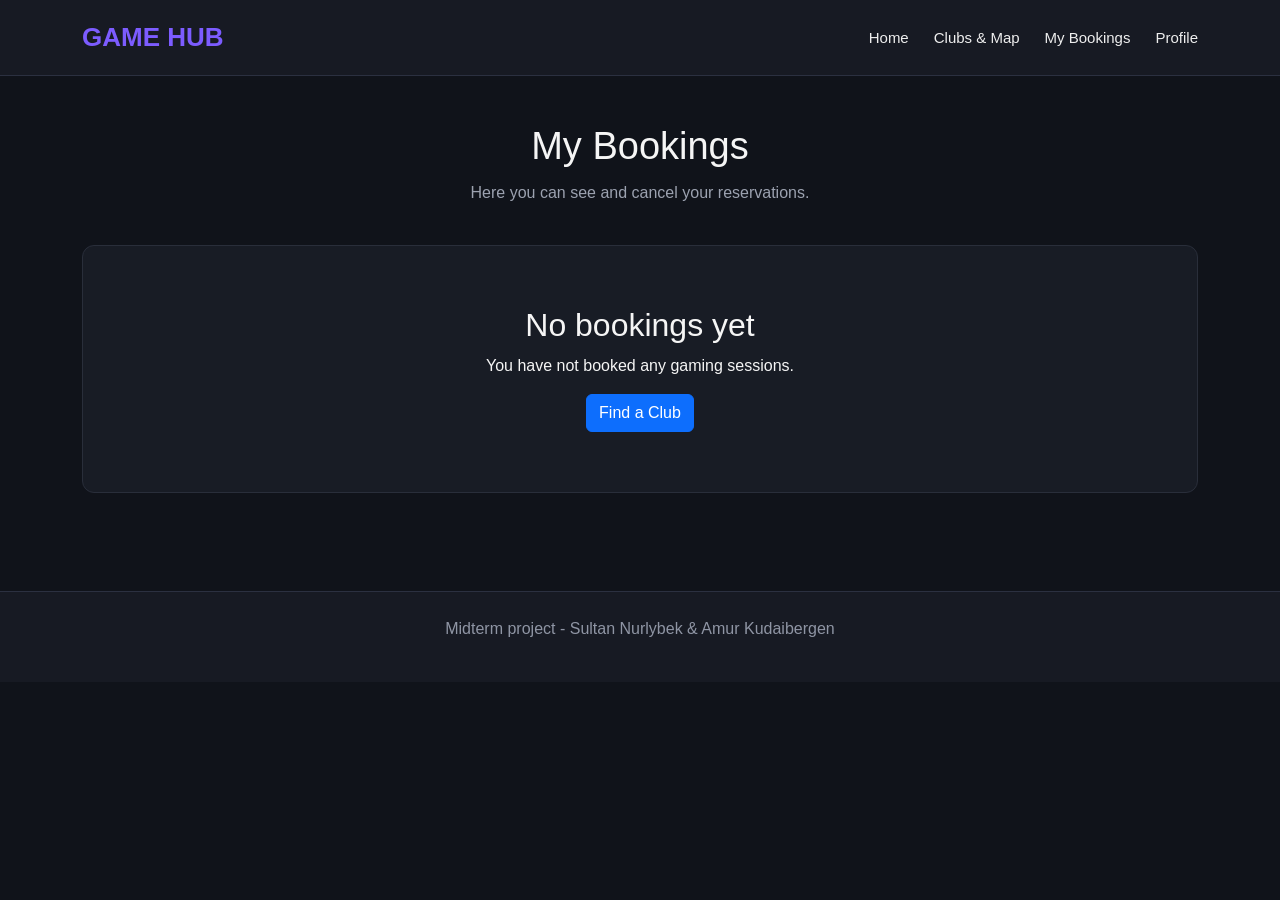
<file: bookings.html>
<!DOCTYPE html>
<html lang="en">
<head>
  <meta charset="UTF-8">
  <meta name="viewport" content="width=device-width, initial-scale=1.0">
  <title>My Bookings - Game Hub</title>

  <link href="https://cdn.jsdelivr.net/npm/bootstrap@5.3.3/dist/css/bootstrap.min.css" rel="stylesheet">
  <link rel="stylesheet" href="css/styles.css">
</head>

<body>

<header class="site-header">
  <div class="container">
    <nav class="navbar navbar-expand-lg">
      <a class="logo" href="index.html">GAME HUB</a>

      <button class="navbar-toggler" type="button" data-bs-toggle="collapse" data-bs-target="#mainNav">
        <span class="navbar-toggler-icon"></span>
      </button>

      <div class="collapse navbar-collapse" id="mainNav">
        <ul class="nav-links navbar-nav ms-auto">
          <li><a href="index.html">Home</a></li>
          <li><a href="clubs.html">Clubs & Map</a></li>
          <li><a href="bookings.html">My Bookings</a></li>
          <li><a href="profile.html">Profile</a></li>
        </ul>
      </div>
    </nav>
  </div>
</header>

<main class="container py-5">

  <div class="section-title">
    <h1>My Bookings</h1>
    <p>Here you can see and cancel your reservations.</p>
  </div>

  <div id="bookingsContainer"></div>

</main>

<footer class="site-footer">
  <div class="container text-center py-4">
    <p>Midterm project - Sultan Nurlybek & Amur Kudaibergen</p>
  </div>
</footer>

<script src="https://cdn.jsdelivr.net/npm/bootstrap@5.3.3/dist/js/bootstrap.bundle.min.js"></script>

<script>

  function getBookings() {
    return JSON.parse(localStorage.getItem("gameHubBookings") || "[]");
  }

  function saveBookings(bookings) {
    localStorage.setItem(
      "gameHubBookings",
      JSON.stringify(bookings)
    );
  }

  function renderBookings() {

    const container = document.getElementById("bookingsContainer");

    const bookings = getBookings();

    container.innerHTML = "";

    if (bookings.length === 0) {

      container.innerHTML = `
            <div class="empty-state">
                <h2>No bookings yet</h2>
                <p>You have not booked any gaming sessions.</p>
                <a href="clubs.html" class="btn btn-primary">
                    Find a Club
                </a>
            </div>
        `;

      return;
    }

    bookings
      .slice()
      .reverse()
      .forEach(booking => {

        const item = document.createElement("article");

        item.className = "booking-item";

        item.innerHTML = `
                <div class="booking-item-header">
                    <div>
                        <h2>${booking.club}</h2>
                        <p class="text-muted mb-0">${booking.pc}</p>
                    </div>

                    <button
                        class="btn btn-outline-danger btn-sm cancel-button"
                        data-id="${booking.id}"
                    >
                        Cancel
                    </button>
                </div>

                <div class="booking-info">

                    <div>
                        <span>Date</span>
                        <strong>${booking.date}</strong>
                    </div>

                    <div>
                        <span>Time</span>
                        <strong>${booking.start} - ${booking.end}</strong>
                    </div>

                    <div>
                        <span>Duration</span>
                        <strong>${booking.hours} hour(s)</strong>
                    </div>

                    <div>
                        <span>Total</span>
                        <strong>${Number(booking.price).toLocaleString()} ₸</strong>
                    </div>

                    <div>
                        <span>Deposit</span>
                        <strong>${Number(booking.deposit).toLocaleString()} ₸</strong>
                    </div>

                    <div>
                        <span>Status</span>
                        <strong class="text-success">Confirmed</strong>
                    </div>

                </div>
            `;

        container.appendChild(item);
      });

    document.querySelectorAll(".cancel-button").forEach(button => {

      button.addEventListener("click", function() {

        const id = Number(button.dataset.id);

        const updated =
          getBookings().filter(booking => booking.id !== id);

        saveBookings(updated);

        renderBookings();
      });

    });
  }

  renderBookings();

</script>

</body>
</html>
</file>
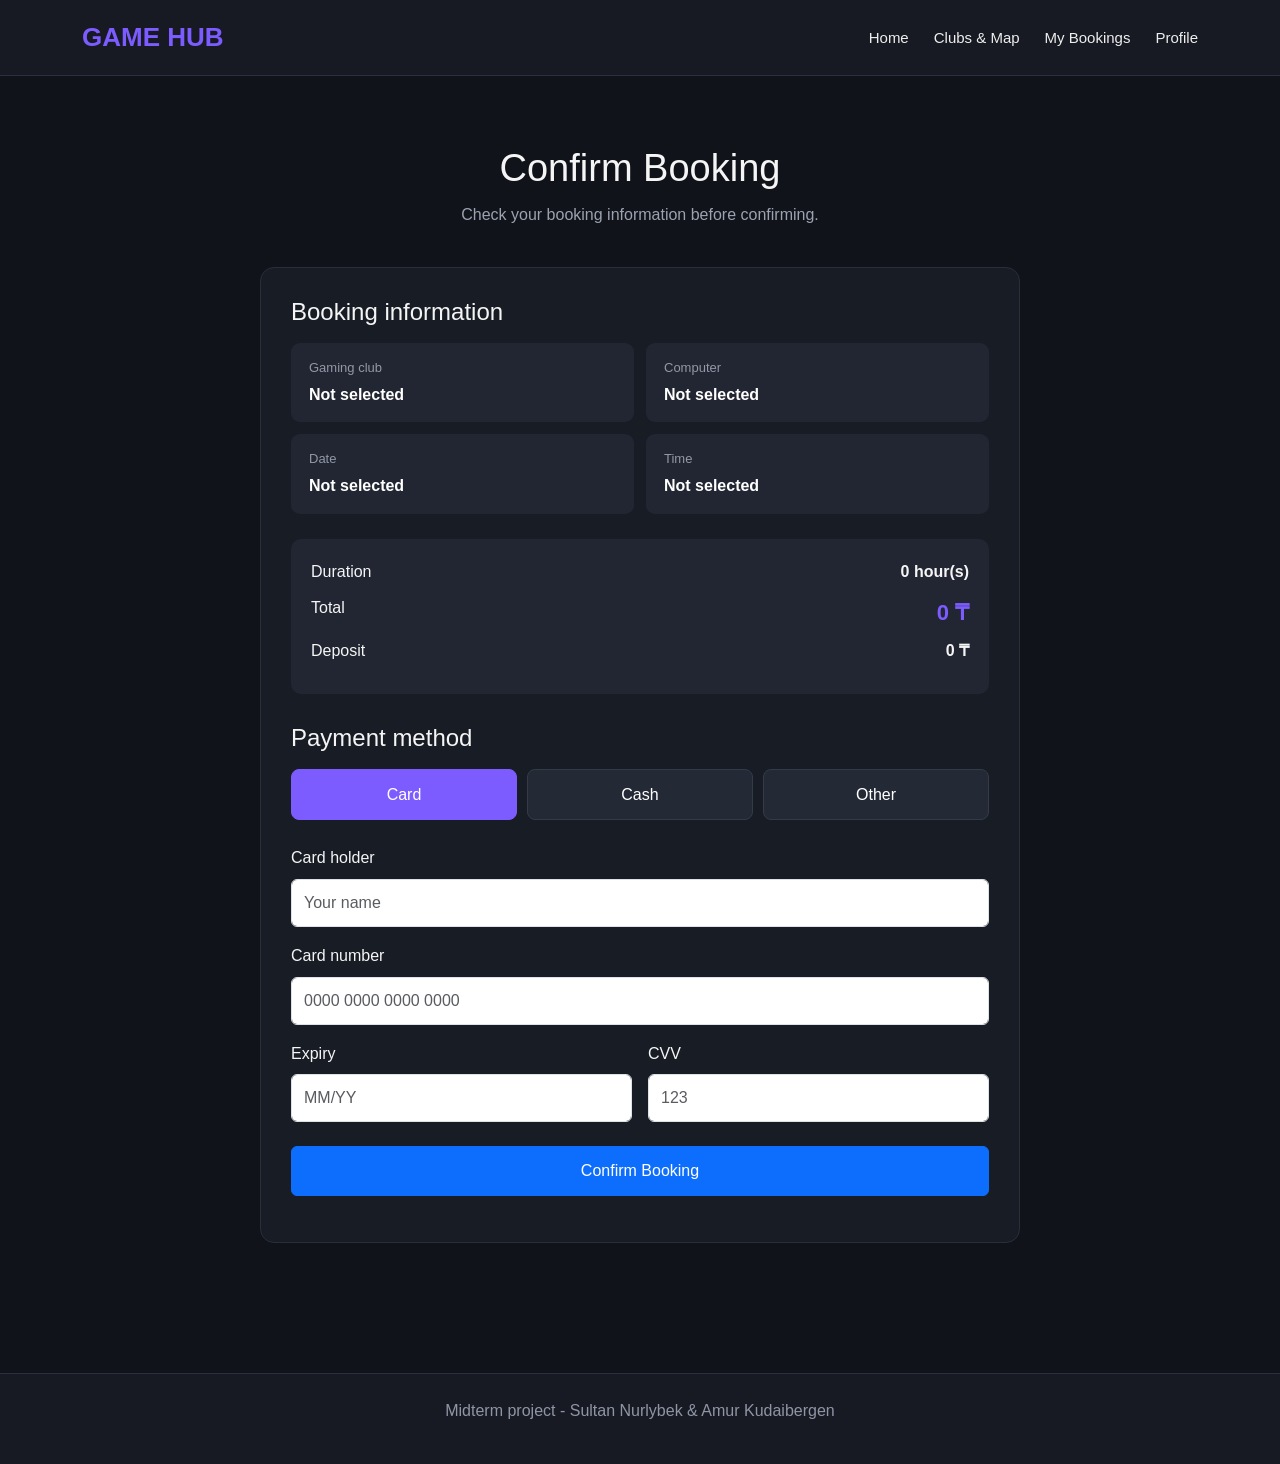
<file: payment.html>
<!DOCTYPE html>
<html lang="en">
<head>
  <meta charset="UTF-8">
  <meta name="viewport" content="width=device-width, initial-scale=1.0">
  <title>Payment - Game Hub</title>

  <link href="https://cdn.jsdelivr.net/npm/bootstrap@5.3.3/dist/css/bootstrap.min.css" rel="stylesheet">
  <link rel="stylesheet" href="css/styles.css">

  <style>
    .payment-page {
      padding-top: 70px;
      padding-bottom: 80px;
    }

    .payment-wrapper {
      max-width: 760px;
      margin: 0 auto;
    }

    .payment-card {
      width: 100%;
      max-width: none;
    }

    .booking-details {
      display: grid;
      grid-template-columns: repeat(2, 1fr);
      gap: 12px;
      margin-bottom: 25px;
    }

    .booking-detail {
      padding: 15px 18px;
      background: #222632;
      border-radius: 9px;
    }

    .booking-detail span {
      display: block;
      color: #9298a7;
      font-size: 13px;
      margin-bottom: 3px;
    }

    .booking-detail strong {
      color: #ffffff;
    }

    .payment-summary {
      margin-bottom: 30px;
    }

    .payment-summary div {
      min-height: 28px;
    }

    .payment-methods {
      display: grid;
      grid-template-columns: repeat(3, 1fr);
      gap: 10px;
    }

    .payment-method {
      margin: 0;
    }

    .payment-form {
      margin-top: 25px;
    }

    .payment-form .form-control {
      height: 48px;
    }

    .payment-form .form-label {
      margin-bottom: 8px;
    }

    .confirm-button {
      height: 50px;
      font-size: 16px;
      font-weight: 500;
    }

    .payment-note {
      padding: 13px 15px;
      margin-top: 18px;
      background: #222632;
      border-radius: 8px;
      color: #a8adba;
      font-size: 14px;
    }

    @media (max-width: 768px) {
      .payment-page {
        padding-top: 40px;
      }

      .booking-details {
        grid-template-columns: 1fr;
      }

      .payment-methods {
        grid-template-columns: 1fr;
      }

      .payment-card {
        padding: 22px !important;
      }
    }
  </style>
</head>

<body>

<header class="site-header">
  <div class="container">
    <nav class="navbar navbar-expand-lg">

      <a class="logo" href="index.html">
        GAME HUB
      </a>

      <button
        class="navbar-toggler"
        type="button"
        data-bs-toggle="collapse"
        data-bs-target="#mainNav"
      >
        <span class="navbar-toggler-icon"></span>
      </button>

      <div class="collapse navbar-collapse" id="mainNav">

        <ul class="nav-links navbar-nav ms-auto">
          <li>
            <a href="index.html">Home</a>
          </li>

          <li>
            <a href="clubs.html">Clubs & Map</a>
          </li>

          <li>
            <a href="bookings.html">My Bookings</a>
          </li>

          <li>
            <a href="profile.html">Profile</a>
          </li>
        </ul>

      </div>

    </nav>
  </div>
</header>

<main class="container payment-page">

  <div class="payment-wrapper">

    <div class="section-title">
      <h1>Confirm Booking</h1>
      <p>
        Check your booking information before confirming.
      </p>
    </div>

    <section class="payment-card">

      <h2 class="h4 mb-3">
        Booking information
      </h2>

      <div class="booking-details">

        <div class="booking-detail">
          <span>Gaming club</span>
          <strong id="clubName">-</strong>
        </div>

        <div class="booking-detail">
          <span>Computer</span>
          <strong id="pcName">-</strong>
        </div>

        <div class="booking-detail">
          <span>Date</span>
          <strong id="bookingDate">-</strong>
        </div>

        <div class="booking-detail">
          <span>Time</span>
          <strong id="bookingTime">-</strong>
        </div>

      </div>

      <div class="payment-summary">

        <div>
          <span>Duration</span>
          <strong>
            <span id="bookingHours">0</span> hour(s)
          </strong>
        </div>

        <div>
          <span>Total</span>
          <strong class="payment-total">
            <span id="totalPrice">0</span> ₸
          </strong>
        </div>

        <div>
          <span>Deposit</span>
          <strong>
            <span id="deposit">0</span> ₸
          </strong>
        </div>

      </div>

      <h2 class="h4 mb-3">
        Payment method
      </h2>

      <div class="payment-methods">

        <button
          type="button"
          class="payment-method active"
          data-method="Card"
        >
          Card
        </button>

        <button
          type="button"
          class="payment-method"
          data-method="Cash"
        >
          Cash
        </button>

        <button
          type="button"
          class="payment-method"
          data-method="Other"
        >
          Other
        </button>

      </div>

      <form id="paymentForm" class="payment-form">

        <div id="cardFields">

          <div class="mb-3">

            <label
              for="cardName"
              class="form-label"
            >
              Card holder
            </label>

            <input
              type="text"
              id="cardName"
              class="form-control"
              placeholder="Your name"
            >

          </div>

          <div class="mb-3">

            <label
              for="cardNumber"
              class="form-label"
            >
              Card number
            </label>

            <input
              type="text"
              id="cardNumber"
              class="form-control"
              placeholder="0000 0000 0000 0000"
              maxlength="19"
            >

          </div>

          <div class="row g-3">

            <div class="col-6">

              <label
                for="cardDate"
                class="form-label"
              >
                Expiry
              </label>

              <input
                type="text"
                id="cardDate"
                class="form-control"
                placeholder="MM/YY"
                maxlength="5"
              >

            </div>

            <div class="col-6">

              <label
                for="cardCvv"
                class="form-label"
              >
                CVV
              </label>

              <input
                type="password"
                id="cardCvv"
                class="form-control"
                placeholder="123"
                maxlength="3"
              >

            </div>

          </div>

        </div>

        <div
          id="cashMessage"
          class="payment-note"
          style="display: none;"
        >
          You can pay at the gaming club when you arrive.
        </div>

        <button
          type="submit"
          class="btn btn-primary w-100 mt-4 confirm-button"
        >
          Confirm Booking
        </button>

        <p
          id="paymentMessage"
          class="text-center mt-3 mb-0"
        ></p>

      </form>

    </section>

  </div>

</main>

<footer class="site-footer">
  <div class="container text-center py-4">
    <p>
      Midterm project - Sultan Nurlybek & Amur Kudaibergen
    </p>
  </div>
</footer>

<script src="https://cdn.jsdelivr.net/npm/bootstrap@5.3.3/dist/js/bootstrap.bundle.min.js"></script>

<script>

  const params = new URLSearchParams(window.location.search);

  const club = params.get("club") || "";
  const pc = params.get("pc") || "";
  const date = params.get("date") || "";
  const start = params.get("start") || "";
  const end = params.get("end") || "";
  const hours = Number(params.get("hours") || 0);
  const price = Number(params.get("price") || 0);

  document.getElementById("clubName").textContent =
    club || "Not selected";

  document.getElementById("pcName").textContent =
    pc || "Not selected";

  document.getElementById("bookingDate").textContent =
    date || "Not selected";

  document.getElementById("bookingTime").textContent =
    start && end ? start + " - " + end : "Not selected";

  document.getElementById("bookingHours").textContent =
    hours;

  document.getElementById("totalPrice").textContent =
    price.toLocaleString();

  document.getElementById("deposit").textContent =
    Math.round(price * 0.25).toLocaleString();

  const paymentMethods =
    document.querySelectorAll(".payment-method");

  const cardFields =
    document.getElementById("cardFields");

  const cashMessage =
    document.getElementById("cashMessage");

  let selectedMethod = "Card";

  paymentMethods.forEach(button => {

    button.addEventListener("click", function() {

      paymentMethods.forEach(item => {
        item.classList.remove("active");
      });

      button.classList.add("active");

      selectedMethod = button.dataset.method;

      if (selectedMethod === "Card") {

        cardFields.style.display = "block";
        cashMessage.style.display = "none";

      } else {

        cardFields.style.display = "none";
        cashMessage.style.display = "block";

      }

    });

  });

  function timeToMinutes(time) {

    const parts = time.split(":");

    return Number(parts[0]) * 60 +
      Number(parts[1]);

  }

  document
    .getElementById("paymentForm")
    .addEventListener("submit", function(event) {

      event.preventDefault();

      const message =
        document.getElementById("paymentMessage");

      message.textContent = "";
      message.className =
        "text-center mt-3 mb-0";

      if (!club || !pc || !date || !start || !end) {

        message.textContent =
          "Booking information is missing.";

        message.classList.add("text-danger");

        return;
      }

      if (selectedMethod === "Card") {

        const cardName =
          document.getElementById("cardName").value.trim();

        const cardNumber =
          document.getElementById("cardNumber").value.trim();

        const cardDate =
          document.getElementById("cardDate").value.trim();

        const cardCvv =
          document.getElementById("cardCvv").value.trim();

        if (
          !cardName ||
          !cardNumber ||
          !cardDate ||
          !cardCvv
        ) {

          message.textContent =
            "Please fill in all card fields.";

          message.classList.add("text-danger");

          return;
        }

      }

      const bookings =
        JSON.parse(
          localStorage.getItem("gameHubBookings") || "[]"
        );

      const newStart =
        timeToMinutes(start);

      const newEnd =
        timeToMinutes(end);

      const conflict =
        bookings.some(booking => {

          if (booking.club !== club) {
            return false;
          }

          if (booking.pc !== pc) {
            return false;
          }

          if (booking.date !== date) {
            return false;
          }

          const oldStart =
            timeToMinutes(booking.start);

          const oldEnd =
            timeToMinutes(booking.end);

          return (
            newStart < oldEnd &&
            newEnd > oldStart
          );

        });

      if (conflict) {

        message.textContent =
          "This PC is already booked for this time.";

        message.classList.add("text-danger");

        return;
      }

      const booking = {

        id: Date.now(),

        club: club,

        pc: pc,

        date: date,

        start: start,

        end: end,

        hours: hours,

        price: price,

        deposit: Math.round(price * 0.25),

        paymentMethod: selectedMethod,

        createdAt: new Date().toISOString()

      };

      bookings.push(booking);

      localStorage.setItem(
        "gameHubBookings",
        JSON.stringify(bookings)
      );

      window.location.href =
        "bookings.html";

    });

</script>

</body>
</html>
</file>
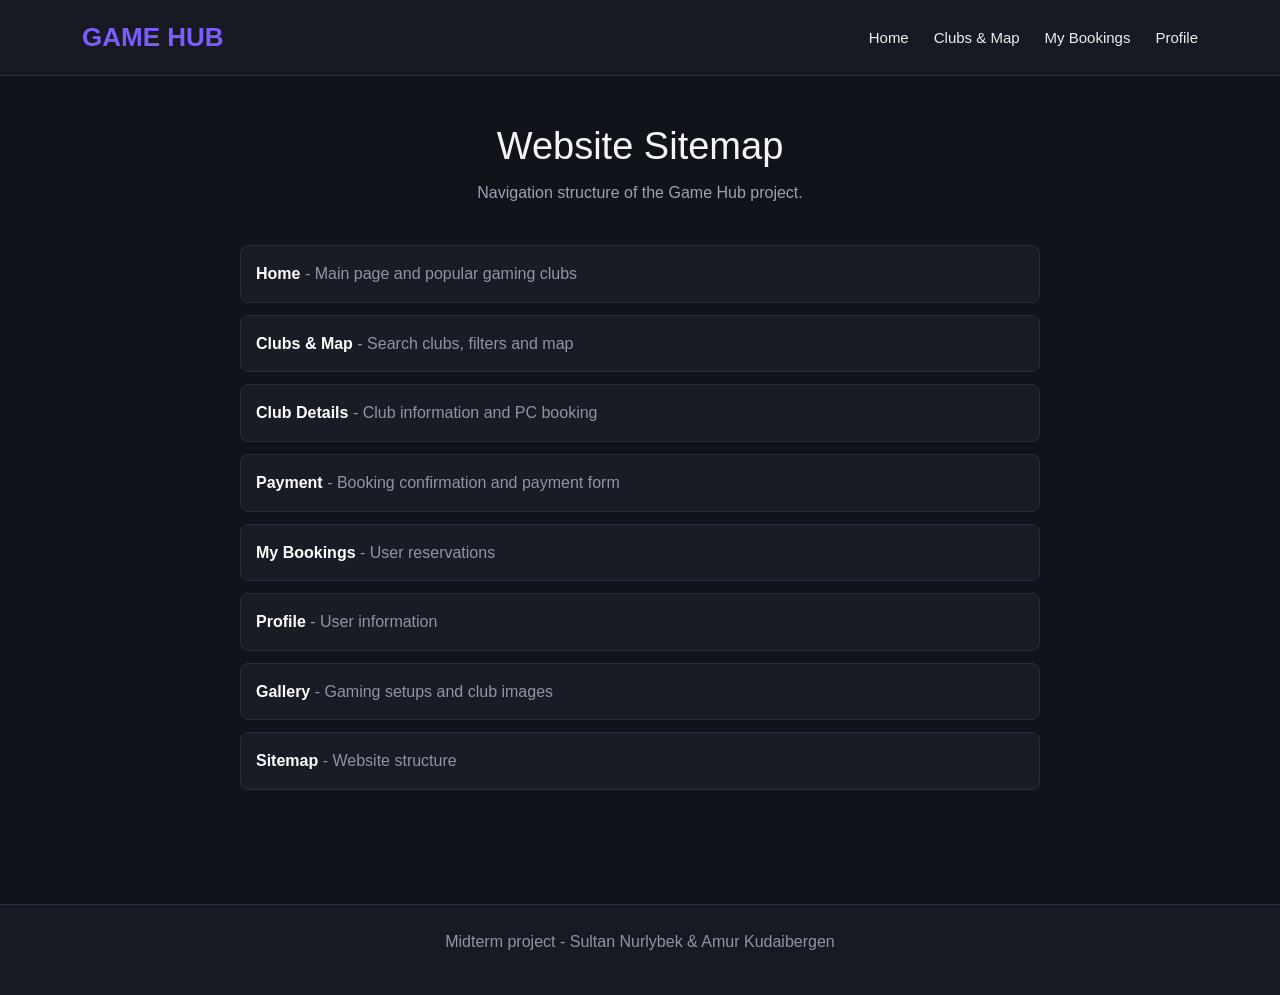
<file: sitemap.html>
<!DOCTYPE html>
<html lang="en">
<head>
  <meta charset="UTF-8">
  <meta name="viewport" content="width=device-width, initial-scale=1.0">
  <title>Sitemap - Game Hub</title>

  <link href="https://cdn.jsdelivr.net/npm/bootstrap@5.3.3/dist/css/bootstrap.min.css" rel="stylesheet">
  <link rel="stylesheet" href="css/styles.css">
</head>

<body>

<header class="site-header">
  <div class="container">
    <nav class="navbar navbar-expand-lg">
      <a class="logo" href="index.html">GAME HUB</a>

      <button class="navbar-toggler" type="button" data-bs-toggle="collapse" data-bs-target="#mainNav">
        <span class="navbar-toggler-icon"></span>
      </button>

      <div class="collapse navbar-collapse" id="mainNav">
        <ul class="nav-links navbar-nav ms-auto">
          <li><a href="index.html">Home</a></li>
          <li><a href="clubs.html">Clubs & Map</a></li>
          <li><a href="bookings.html">My Bookings</a></li>
          <li><a href="profile.html">Profile</a></li>
        </ul>
      </div>
    </nav>
  </div>
</header>

<main class="container py-5">

  <div class="section-title">
    <h1>Website Sitemap</h1>
    <p>Navigation structure of the Game Hub project.</p>
  </div>

  <div class="sitemap">

    <ul>

      <li>
        <a href="index.html">
          <strong>Home</strong>
          <span> - Main page and popular gaming clubs</span>
        </a>
      </li>

      <li>
        <a href="clubs.html">
          <strong>Clubs & Map</strong>
          <span> - Search clubs, filters and map</span>
        </a>
      </li>

      <li>
        <a href="details.html?club=Arena%20One">
          <strong>Club Details</strong>
          <span> - Club information and PC booking</span>
        </a>
      </li>

      <li>
        <a href="payment.html">
          <strong>Payment</strong>
          <span> - Booking confirmation and payment form</span>
        </a>
      </li>

      <li>
        <a href="bookings.html">
          <strong>My Bookings</strong>
          <span> - User reservations</span>
        </a>
      </li>

      <li>
        <a href="profile.html">
          <strong>Profile</strong>
          <span> - User information</span>
        </a>
      </li>

      <li>
        <a href="gallery.html">
          <strong>Gallery</strong>
          <span> - Gaming setups and club images</span>
        </a>
      </li>

      <li>
        <a href="sitemap.html">
          <strong>Sitemap</strong>
          <span> - Website structure</span>
        </a>
      </li>

    </ul>

  </div>

</main>

<footer class="site-footer">
  <div class="container text-center py-4">
    <p>Midterm project - Sultan Nurlybek & Amur Kudaibergen</p>
  </div>
</footer>

<script src="https://cdn.jsdelivr.net/npm/bootstrap@5.3.3/dist/js/bootstrap.bundle.min.js"></script>

</body>
</html>
</file>
<file: css/styles.css>
* {
  box-sizing: border-box;
}

html {
  scroll-behavior: smooth;
}

body {
  margin: 0;
  background: #10131a;
  color: #f5f5f5;
  font-family: Arial, sans-serif;
  line-height: 1.6;
}

a {
  color: #ffffff;
  text-decoration: none;
}

a:hover {
  color: #7c5cff;
}

img {
  max-width: 100%;
  display: block;
}

.site-header {
  position: sticky;
  top: 0;
  z-index: 1000;
  background: #171a23;
  border-bottom: 1px solid #2b3040;
}

.navbar {
  min-height: 75px;
}

.logo {
  color: #7c5cff;
  font-size: 26px;
  font-weight: bold;
}

.logo:hover {
  color: #9b85ff;
}

.nav-links {
  display: flex !important;
  flex-direction: row;
  align-items: center;
  justify-content: flex-end;
  gap: 25px;
  list-style: none;
  margin: 0;
  padding: 0;
}

.nav-links a {
  color: #eeeeee;
  font-size: 15px;
}

.nav-links a:hover {
  color: #7c5cff;
}

.navbar-toggler {
  background: #ffffff;
}

.hero {
  min-height: 560px;
  display: flex;
  align-items: center;
  background:
    linear-gradient(rgba(16, 19, 26, 0.88), rgba(16, 19, 26, 0.96)),
    url("https://images.unsplash.com/photo-1542751371-adc38448a05e?auto=format&fit=crop&w=1800&q=80") center/cover;
}

.hero-content {
  display: block;
  width: 100%;
  max-width: 800px;
}

.hero h1 {
  display: block;
  width: 100%;
  font-size: 58px;
  line-height: 1.1;
  margin-bottom: 25px;
}

.hero h1 span {
  color: #7c5cff;
}

.hero p {
  display: block;
  width: 100%;
  max-width: 700px;
  color: #c1c5cf;
  font-size: 18px;
  margin-bottom: 25px;
}

.hero-search {
  display: block;
  width: 100%;
  max-width: 650px;
  margin-top: 20px;
}

.hero-search .form-control {
  height: 48px;
}

.hero-search .btn {
  height: 48px;
}

.hero-buttons {
  display: flex;
  gap: 10px;
  align-items: center;
}

.btn-main {
  display: inline-block;
  padding: 13px 24px;
  border-radius: 8px;
  background: #7c5cff;
  color: #ffffff;
}

.btn-main:hover {
  background: #6547e8;
  color: #ffffff;
}

.btn-secondary-custom {
  display: inline-block;
  padding: 13px 24px;
  border-radius: 8px;
  background: #242936;
  color: #ffffff;
}

.btn-secondary-custom:hover {
  background: #303746;
  color: #ffffff;
}

.section-title {
  text-align: center;
  margin-bottom: 40px;
}

.section-title h1,
.section-title h2 {
  margin-bottom: 10px;
}

.section-title h1 {
  font-size: 38px;
}

.section-title h2 {
  font-size: 34px;
}

.section-title p {
  color: #9ca2b0;
}

.cards-grid {
  display: grid;
  grid-template-columns: repeat(3, 1fr);
  gap: 24px;
}

.club-card {
  position: relative;
  overflow: hidden;
  background: #181c25;
  border: 1px solid #292e3a;
  border-radius: 12px;
  transition: 0.2s;
}

.club-card:hover {
  transform: translateY(-4px);
  border-color: #7c5cff;
}

.club-card img {
  width: 100%;
  height: 210px;
  object-fit: cover;
}

.club-card-content {
  padding: 22px;
}

.club-card-content h2,
.club-card-content h3 {
  margin: 0;
}

.club-card-content p {
  color: #a8adba;
}

.card-top {
  display: flex;
  justify-content: space-between;
  align-items: center;
  gap: 15px;
}

.card-bottom {
  display: flex;
  justify-content: space-between;
  align-items: center;
  gap: 15px;
}

.card-actions {
  display: flex;
  gap: 8px;
}

.rating-box {
  display: inline-block;
  padding: 6px 10px;
  border-radius: 7px;
  background: #252a36;
  color: #ffd166;
  white-space: nowrap;
}

.price {
  color: #7c5cff;
  font-weight: bold;
}

.info-box {
  height: 100%;
  padding: 30px;
  background: #181c25;
  border: 1px solid #292e3a;
  border-radius: 12px;
}

.info-number {
  width: 40px;
  height: 40px;
  display: flex;
  align-items: center;
  justify-content: center;
  margin-bottom: 18px;
  border-radius: 50%;
  background: #7c5cff;
  font-weight: bold;
}

.info-box p {
  color: #a8adba;
}

.search-box {
  background: #181c25;
  padding: 22px;
  border-radius: 12px;
  border: 1px solid #292e3a;
}

.search-box label {
  color: #dddddd;
}

.search-box input,
.search-box select {
  background: #11141b;
  color: #ffffff;
  border: 1px solid #343a48;
}

.search-box input:focus,
.search-box select:focus {
  background: #11141b;
  color: #ffffff;
  border-color: #7c5cff;
  box-shadow: none;
}

.clubs-list {
  display: flex;
  flex-direction: column;
  gap: 20px;
}

.feature-list {
  display: flex;
  flex-wrap: wrap;
  gap: 8px;
}

.feature-tag {
  display: inline-block;
  padding: 6px 11px;
  background: #242936;
  border-radius: 20px;
  color: #d8dbe3;
  font-size: 13px;
}

.map-container {
  position: sticky;
  top: 100px;
}

#map {
  width: 100%;
  height: 600px;
  border-radius: 12px;
  overflow: hidden;
}

.map-label {
  position: absolute;
  z-index: 500;
  top: 15px;
  left: 15px;
  padding: 8px 12px;
  background: #181c25;
  border-radius: 7px;
}

.club-details-card {
  overflow: hidden;
  background: #181c25;
  border: 1px solid #292e3a;
  border-radius: 14px;
}

.club-main-image {
  width: 100%;
  height: 400px;
  object-fit: cover;
}

.club-description {
  color: #b7bbc7;
}

.booking-box {
  position: sticky;
  top: 100px;
  padding: 25px;
  background: #181c25;
  border: 1px solid #292e3a;
  border-radius: 14px;
}

.booking-box .form-control {
  background: #11141b;
  border-color: #343a48;
  color: #ffffff;
}

.booking-box .form-control:focus {
  background: #11141b;
  color: #ffffff;
  border-color: #7c5cff;
  box-shadow: none;
}

.price-card {
  display: flex;
  justify-content: space-between;
  align-items: center;
  padding: 18px;
  background: #222632;
  border-radius: 10px;
}

.price-card strong {
  color: #7c5cff;
}

.pc-list {
  display: grid;
  grid-template-columns: repeat(2, 1fr);
  gap: 10px;
}

.pc-button {
  display: flex;
  justify-content: space-between;
  align-items: center;
  padding: 12px;
  background: #242936;
  color: #ffffff;
  border: 1px solid #353b4a;
  border-radius: 8px;
  cursor: pointer;
}

.pc-button:hover {
  border-color: #7c5cff;
}

.pc-button.selected {
  background: #7c5cff;
  border-color: #7c5cff;
}

.pc-button.busy {
  background: #20232c;
  color: #777d8c;
  cursor: not-allowed;
  opacity: 0.6;
}

.booking-summary {
  padding: 18px;
  background: #222632;
  border-radius: 10px;
}

.total-price {
  color: #7c5cff;
  font-size: 20px;
}

.back-link {
  color: #9b85ff;
}

.back-link:hover {
  color: #b2a1ff;
}

.payment-card {
  max-width: 650px;
  margin: 0 auto;
  padding: 30px;
  background: #181c25;
  border: 1px solid #292e3a;
  border-radius: 14px;
}

.payment-summary {
  padding: 20px;
  background: #222632;
  border-radius: 10px;
  margin-bottom: 25px;
}

.payment-summary div {
  display: flex;
  justify-content: space-between;
  gap: 15px;
  margin-bottom: 8px;
}

.payment-total {
  color: #7c5cff;
  font-size: 22px;
}

.payment-methods {
  display: flex;
  gap: 10px;
  margin-bottom: 20px;
}

.payment-method {
  flex: 1;
  padding: 12px;
  background: #242936;
  color: #ffffff;
  border: 1px solid #343a48;
  border-radius: 8px;
  cursor: pointer;
}

.payment-method.active {
  background: #7c5cff;
  border-color: #7c5cff;
}

.booking-item {
  padding: 22px;
  margin-bottom: 18px;
  background: #181c25;
  border: 1px solid #292e3a;
  border-radius: 12px;
}

.booking-item-header {
  display: flex;
  justify-content: space-between;
  align-items: center;
  gap: 15px;
  margin-bottom: 15px;
}

.booking-item h2 {
  margin: 0;
}

.booking-info {
  display: grid;
  grid-template-columns: repeat(2, 1fr);
  gap: 12px;
}

.booking-info div {
  padding: 12px;
  background: #222632;
  border-radius: 7px;
}

.booking-info span {
  display: block;
  color: #8f95a4;
  font-size: 13px;
}

.booking-info strong {
  display: block;
}

.empty-state {
  text-align: center;
  padding: 60px 20px;
  background: #181c25;
  border: 1px solid #292e3a;
  border-radius: 12px;
}

.profile-card {
  max-width: 800px;
  margin: 0 auto;
  padding: 35px;
  background: #181c25;
  border: 1px solid #292e3a;
  border-radius: 14px;
}

.profile-avatar {
  width: 110px;
  height: 110px;
  margin: 0 auto 20px;
  object-fit: cover;
  border-radius: 50%;
  border: 3px solid #7c5cff;
}

.profile-info {
  display: grid;
  grid-template-columns: repeat(2, 1fr);
  gap: 15px;
}

.profile-info div {
  padding: 15px;
  background: #222632;
  border-radius: 8px;
}

.profile-info span {
  display: block;
  color: #8f95a4;
  font-size: 13px;
}

.profile-info strong {
  display: block;
}

.gallery-grid {
  display: grid;
  grid-template-columns: repeat(3, 1fr);
  gap: 18px;
}

.gallery-item {
  position: relative;
  overflow: hidden;
  border-radius: 10px;
}

.gallery-item img {
  width: 100%;
  height: 230px;
  object-fit: cover;
  transition: 0.3s;
}

.gallery-item:hover img {
  transform: scale(1.05);
}

.gallery-caption {
  position: absolute;
  left: 0;
  right: 0;
  bottom: 0;
  padding: 12px;
  background: rgba(0, 0, 0, 0.7);
}

.sitemap {
  max-width: 800px;
  margin: 0 auto;
}

.sitemap ul {
  list-style: none;
  padding: 0;
}

.sitemap li {
  margin-bottom: 12px;
}

.sitemap a {
  display: block;
  padding: 15px;
  background: #181c25;
  border: 1px solid #292e3a;
  border-radius: 8px;
}

.sitemap a:hover {
  border-color: #7c5cff;
}

.sitemap span {
  color: #8f95a4;
}

.site-footer {
  margin-top: 50px;
  background: #171a23;
  border-top: 1px solid #2b3040;
  color: #8f95a4;
}

.relative-box {
  position: relative;
}

.absolute-badge {
  position: absolute;
  top: 15px;
  right: 15px;
  padding: 6px 10px;
  background: #7c5cff;
  color: #ffffff;
  border-radius: 6px;
}

.fixed-help {
  position: fixed;
  right: 20px;
  bottom: 20px;
  z-index: 900;
  width: 48px;
  height: 48px;
  display: flex;
  align-items: center;
  justify-content: center;
  border-radius: 50%;
  background: #7c5cff;
  color: #ffffff;
}

@media (max-width: 991px) {

  .nav-links {
    flex-direction: column !important;
    align-items: flex-start;
    justify-content: flex-start;
    gap: 12px;
    padding: 15px 0;
  }

  .hero {
    min-height: 500px;
  }

  .hero h1 {
    font-size: 45px;
  }

  .cards-grid {
    grid-template-columns: repeat(2, 1fr);
  }

  .gallery-grid {
    grid-template-columns: repeat(2, 1fr);
  }

  .booking-box,
  .map-container {
    position: static;
  }

  #map {
    height: 450px;
  }
}

@media (max-width: 768px) {

  .hero {
    min-height: 500px;
  }

  .hero h1 {
    font-size: 36px;
  }

  .hero p {
    font-size: 16px;
  }

  .hero-buttons {
    flex-direction: column;
    align-items: stretch;
  }

  .btn-main,
  .btn-secondary-custom {
    text-align: center;
  }

  .cards-grid {
    grid-template-columns: 1fr;
  }

  .gallery-grid {
    grid-template-columns: 1fr;
  }

  .booking-info {
    grid-template-columns: 1fr;
  }

  .profile-info {
    grid-template-columns: 1fr;
  }

  .pc-list {
    grid-template-columns: 1fr;
  }

  .payment-methods {
    flex-direction: column;
  }

  .booking-item-header {
    flex-direction: column;
    align-items: flex-start;
  }

  .club-main-image {
    height: 280px;
  }

  #map {
    height: 350px;
  }
}

@media (max-width: 480px) {

  .hero {
    min-height: 520px;
  }

  .hero h1 {
    font-size: 30px;
  }

  .hero-search {
    max-width: 100%;
  }

  .payment-card,
  .profile-card,
  .booking-box {
    padding: 20px;
  }

  .club-main-image {
    height: 220px;
  }

  .card-top,
  .card-bottom {
    align-items: flex-start;
  }

  .card-bottom {
    flex-direction: column;
  }

  .card-actions {
    width: 100%;
  }

  .card-actions .btn {
    flex: 1;
  }

  #map {
    height: 300px;
  }
}
</file>
